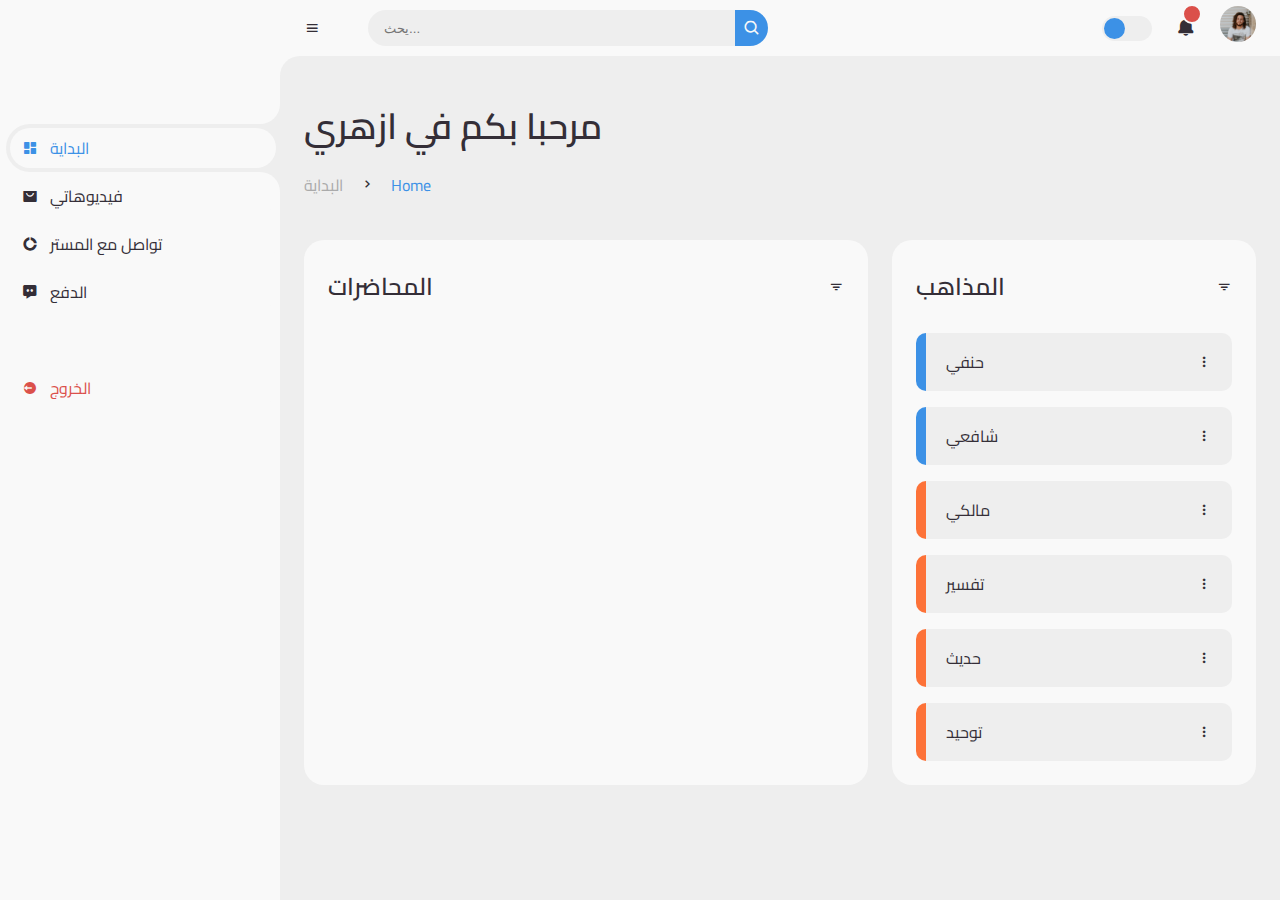
<file: adminhub-master/البدايه.html>
<!DOCTYPE html>
<html lang="en">
<head>
	<meta charset="UTF-8">
	<meta name="viewport" content="width=device-width, initial-scale=1.0">

	<!-- Boxicons -->
	<link href='https://unpkg.com/boxicons@2.0.9/css/boxicons.min.css' rel='stylesheet'>
	<!-- My CSS -->
	<link rel="stylesheet" href="style.css">
<link href="https://fonts.googleapis.com/css2?family=Cairo:wght@200;300;400;500;600;700;800;900;1000&family=Readex+Pro:wght@600;700&display=swap" rel="stylesheet">
	<title>ازهري-aizhari</title>
</head>
<body>


	<!-- SIDEBAR -->
	<section id="sidebar">
		<a href="#" class="brand">
			
			<span class="text"></span>
		</a>
		<ul class="side-menu top">
			<li class="active">
				<a href="#">
					<i class='bx bxs-dashboard' ></i>
					<span class="text">البداية</span>
				</a>
			</li>
			<li>
				<a href="#">
					<i class='bx bxs-shopping-bag-alt' ></i>
					<span class="text">فيديوهاتي</span>
				</a>
			</li>
			<li>
				<a href="https://t.me/mrMarwanmabdo">
					<i class='bx bxs-doughnut-chart' ></i>
					<span class="text">تواصل مع المستر</span>
				</a>
			</li>
			<li>
				<a href="#">
					<i class='bx bxs-message-dots' ></i>
					<span class="text">الدفع</span>
				</a>
			</li>
			
		<ul class="side-menu">
			
			<li>
				<a href="#" class="logout">
					<i class='bx bxs-log-out-circle' ></i>
					<span class="text">الخروج</span>
				</a>
			</li>
		</ul>
	</section>
	<!-- SIDEBAR -->



	<!-- CONTENT -->
	<section id="content">
		<!-- NAVBAR -->
		<nav>
			<i class='bx bx-menu' ></i>
			<a href="#" class="nav-link"></a>
			<form action="#">
				<div class="form-input">
					<input type="search" placeholder="يحث...">
					<button type="submit" class="search-btn"><i class='bx bx-search' ></i></button>
				</div>
			</form>
			<input type="checkbox" id="switch-mode" hidden>
			<label for="switch-mode" class="switch-mode"></label>
			<a href="#" class="notification">
				<i class='bx bxs-bell' ></i>
				<span class="num"></span>
			</a>
			<a href="#" class="profile">
				<img src="img/people.png">
			</a>
		</nav>
		<!-- NAVBAR -->

		<!-- MAIN -->
		<main>
			<div class="head-title">
				<div class="left">
					<h1>مرحبا بكم في ازهري</h1>
					<ul class="breadcrumb">
						<li>
							<a href="#">البداية</a>
						</li>
						<li><i class='bx bx-chevron-right' ></i></li>
						<li>
							<a class="active" href="#">Home</a>
						</li>
					</ul>
				</div>
				



			<div class="table-data">
				<div class="order">
					<div class="head">
						<h3>المحاضرات</h3>
						
						<i class='bx bx-filter' ></i>
					</div>
					
							
				</div>
				<div class="todo">
					<div class="head">
						<h3>المذاهب</h3>
					
						<i class='bx bx-filter' ></i>
					</div>
					<ul class="todo-list">
						<li class="completed">
							<p>حنفي</p>
							<i class='bx bx-dots-vertical-rounded' ></i>
						</li>
						<li class="completed">
							<p>شافعي</p>
							<i class='bx bx-dots-vertical-rounded' ></i>
						</li>
						<li class="not-completed">
							<p>مالكي</p>
							<i class='bx bx-dots-vertical-rounded' ></i>
						</li>


<li class="not-completed">
							<p>تفسير</p>
							<i class='bx bx-dots-vertical-rounded' ></i>
						</li>

<li class="not-completed">
							<p>حديث</p>
							<i class='bx bx-dots-vertical-rounded' ></i>
						</li>
<li class="not-completed">
							<p>توحيد</p>
							<i class='bx bx-dots-vertical-rounded' ></i>
						</li>
						
					</ul>
				</div>
			</div>
		</main>
		<!-- MAIN -->
	</section>
	<!-- CONTENT -->
	

	<script src="script.js"></script>
</body>
</html>
</file>
<file: adminhub-master/style.css>
@import url('https://fonts.googleapis.com/css2?family=Cairo:wght@200;300;400;500;600;700;800;900;1000&family=Readex+Pro:wght@600;700&display=swap');

* {
	margin: 0;
	padding: 0;
	box-sizing: border-box;
}

a {
	text-decoration: none;
}

li {
	list-style: none;
}

:root {
	--poppins:  cairo;
	--lato:  Cairo;

	--light: #F9F9F9;
	--blue: #3C91E6;
	--light-blue: #CFE8FF;
	--grey: #eee;
	--dark-grey: #AAAAAA;
	--dark: #342E37;
	--red: #DB504A;
	--yellow: #FFCE26;
	--light-yellow: #FFF2C6;
	--orange: #FD7238;
	--light-orange: #FFE0D3;
}

html {
	overflow-x: hidden;
}

body.dark {
	--light: #0C0C1E;
	--grey: #060714;
	--dark: #FBFBFB;
}

body {
	background: var(--grey);
	overflow-x: hidden;
}





/* SIDEBAR */
#sidebar {
	position: fixed;
	top: 0;
	left: 0;
	width: 280px;
	height: 100%;
	background: var(--light);
	z-index: 2000;
	font-family: var(--lato);
	transition: .3s ease;
	overflow-x: hidden;
	scrollbar-width: none;
}
#sidebar::--webkit-scrollbar {
	display: none;
}
#sidebar.hide {
	width: 60px;
}
#sidebar .brand {
	font-size: 24px;
	font-weight: 700;
	height: 56px;
	display: flex;
	align-items: center;
	color: var(--blue);
	position: sticky;
	top: 0;
	left: 0;
	background: var(--light);
	z-index: 500;
	padding-bottom: 20px;
	box-sizing: content-box;
}
#sidebar .brand .bx {
	min-width: 60px;
	display: flex;
	justify-content: center;
}
#sidebar .side-menu {
	width: 100%;
	margin-top: 48px;
}
#sidebar .side-menu li {
	height: 48px;
	background: transparent;
	margin-left: 6px;
	border-radius: 48px 0 0 48px;
	padding: 4px;
}
#sidebar .side-menu li.active {
	background: var(--grey);
	position: relative;
}
#sidebar .side-menu li.active::before {
	content: '';
	position: absolute;
	width: 40px;
	height: 40px;
	border-radius: 50%;
	top: -40px;
	right: 0;
	box-shadow: 20px 20px 0 var(--grey);
	z-index: -1;
}
#sidebar .side-menu li.active::after {
	content: '';
	position: absolute;
	width: 40px;
	height: 40px;
	border-radius: 50%;
	bottom: -40px;
	right: 0;
	box-shadow: 20px -20px 0 var(--grey);
	z-index: -1;
}
#sidebar .side-menu li a {
	width: 100%;
	height: 100%;
	background: var(--light);
	display: flex;
	align-items: center;
	border-radius: 48px;
	font-size: 16px;
	color: var(--dark);
	white-space: nowrap;
	overflow-x: hidden;
}
#sidebar .side-menu.top li.active a {
	color: var(--blue);
}
#sidebar.hide .side-menu li a {
	width: calc(48px - (4px * 2));
	transition: width .3s ease;
}
#sidebar .side-menu li a.logout {
	color: var(--red);
}
#sidebar .side-menu.top li a:hover {
	color: var(--blue);
}
#sidebar .side-menu li a .bx {
	min-width: calc(60px  - ((4px + 6px) * 2));
	display: flex;
	justify-content: center;
}
/* SIDEBAR */





/* CONTENT */
#content {
	position: relative;
	width: calc(100% - 280px);
	left: 280px;
	transition: .3s ease;
}
#sidebar.hide ~ #content {
	width: calc(100% - 60px);
	left: 60px;
}




/* NAVBAR */
#content nav {
	height: 56px;
	background: var(--light);
	padding: 0 24px;
	display: flex;
	align-items: center;
	grid-gap: 24px;
	font-family: var(--lato);
	position: sticky;
	top: 0;
	left: 0;
	z-index: 1000;
}
#content nav::before {
	content: '';
	position: absolute;
	width: 40px;
	height: 40px;
	bottom: -40px;
	left: 0;
	border-radius: 50%;
	box-shadow: -20px -20px 0 var(--light);
}
#content nav a {
	color: var(--dark);
}
#content nav .bx.bx-menu {
	cursor: pointer;
	color: var(--dark);
}
#content nav .nav-link {
	font-size: 16px;
	transition: .3s ease;
}
#content nav .nav-link:hover {
	color: var(--blue);
}
#content nav form {
	max-width: 400px;
	width: 100%;
	margin-right: auto;
}
#content nav form .form-input {
	display: flex;
	align-items: center;
	height: 36px;
}
#content nav form .form-input input {
	flex-grow: 1;
	padding: 0 16px;
	height: 100%;
	border: none;
	background: var(--grey);
	border-radius: 36px 0 0 36px;
	outline: none;
	width: 100%;
	color: var(--dark);
}
#content nav form .form-input button {
	width: 36px;
	height: 100%;
	display: flex;
	justify-content: center;
	align-items: center;
	background: var(--blue);
	color: var(--light);
	font-size: 18px;
	border: none;
	outline: none;
	border-radius: 0 36px 36px 0;
	cursor: pointer;
}
#content nav .notification {
	font-size: 20px;
	position: relative;
}
#content nav .notification .num {
	position: absolute;
	top: -6px;
	right: -6px;
	width: 20px;
	height: 20px;
	border-radius: 50%;
	border: 2px solid var(--light);
	background: var(--red);
	color: var(--light);
	font-weight: 700;
	font-size: 12px;
	display: flex;
	justify-content: center;
	align-items: center;
}
#content nav .profile img {
	width: 36px;
	height: 36px;
	object-fit: cover;
	border-radius: 50%;
}
#content nav .switch-mode {
	display: block;
	min-width: 50px;
	height: 25px;
	border-radius: 25px;
	background: var(--grey);
	cursor: pointer;
	position: relative;
}
#content nav .switch-mode::before {
	content: '';
	position: absolute;
	top: 2px;
	left: 2px;
	bottom: 2px;
	width: calc(25px - 4px);
	background: var(--blue);
	border-radius: 50%;
	transition: all .3s ease;
}
#content nav #switch-mode:checked + .switch-mode::before {
	left: calc(100% - (25px - 4px) - 2px);
}
/* NAVBAR */





/* MAIN */
#content main {
	width: 100%;
	padding: 36px 24px;
	font-family: var(--poppins);
	max-height: calc(100vh - 56px);
	overflow-y: auto;
}
#content main .head-title {
	display: flex;
	align-items: center;
	justify-content: space-between;
	grid-gap: 16px;
	flex-wrap: wrap;
}
#content main .head-title .left h1 {
	font-size: 36px;
	font-weight: 600;
	margin-bottom: 10px;
	color: var(--dark);
}
#content main .head-title .left .breadcrumb {
	display: flex;
	align-items: center;
	grid-gap: 16px;
}
#content main .head-title .left .breadcrumb li {
	color: var(--dark);
}
#content main .head-title .left .breadcrumb li a {
	color: var(--dark-grey);
	pointer-events: none;
}
#content main .head-title .left .breadcrumb li a.active {
	color: var(--blue);
	pointer-events: unset;
}
#content main .head-title .btn-download {
	height: 36px;
	padding: 0 16px;
	border-radius: 36px;
	background: var(--blue);
	color: var(--light);
	display: flex;
	justify-content: center;
	align-items: center;
	grid-gap: 10px;
	font-weight: 500;
}




#content main .box-info {
	display: grid;
	grid-template-columns: repeat(auto-fit, minmax(240px, 1fr));
	grid-gap: 24px;
	margin-top: 36px;
}
#content main .box-info li {
	padding: 24px;
	background: var(--light);
	border-radius: 20px;
	display: flex;
	align-items: center;
	grid-gap: 24px;
}
#content main .box-info li .bx {
	width: 80px;
	height: 80px;
	border-radius: 10px;
	font-size: 36px;
	display: flex;
	justify-content: center;
	align-items: center;
}
#content main .box-info li:nth-child(1) .bx {
	background: var(--light-blue);
	color: var(--blue);
}
#content main .box-info li:nth-child(2) .bx {
	background: var(--light-yellow);
	color: var(--yellow);
}
#content main .box-info li:nth-child(3) .bx {
	background: var(--light-orange);
	color: var(--orange);
}
#content main .box-info li .text h3 {
	font-size: 24px;
	font-weight: 600;
	color: var(--dark);
}
#content main .box-info li .text p {
	color: var(--dark);	
}





#content main .table-data {
	display: flex;
	flex-wrap: wrap;
	grid-gap: 24px;
	margin-top: 24px;
	width: 100%;
	color: var(--dark);
}
#content main .table-data > div {
	border-radius: 20px;
	background: var(--light);
	padding: 24px;
	overflow-x: auto;
}
#content main .table-data .head {
	display: flex;
	align-items: center;
	grid-gap: 16px;
	margin-bottom: 24px;
}
#content main .table-data .head h3 {
	margin-right: auto;
	font-size: 24px;
	font-weight: 600;
}
#content main .table-data .head .bx {
	cursor: pointer;
}

#content main .table-data .order {
	flex-grow: 1;
	flex-basis: 500px;
}
#content main .table-data .order table {
	width: 100%;
	border-collapse: collapse;
}
#content main .table-data .order table th {
	padding-bottom: 12px;
	font-size: 13px;
	text-align: left;
	border-bottom: 1px solid var(--grey);
}
#content main .table-data .order table td {
	padding: 16px 0;
}
#content main .table-data .order table tr td:first-child {
	display: flex;
	align-items: center;
	grid-gap: 12px;
	padding-left: 6px;
}
#content main .table-data .order table td img {
	width: 36px;
	height: 36px;
	border-radius: 50%;
	object-fit: cover;
}
#content main .table-data .order table tbody tr:hover {
	background: var(--grey);
}
#content main .table-data .order table tr td .status {
	font-size: 10px;
	padding: 6px 16px;
	color: var(--light);
	border-radius: 20px;
	font-weight: 700;
}
#content main .table-data .order table tr td .status.completed {
	background: var(--blue);
}
#content main .table-data .order table tr td .status.process {
	background: var(--yellow);
}
#content main .table-data .order table tr td .status.pending {
	background: var(--orange);
}


#content main .table-data .todo {
	flex-grow: 1;
	flex-basis: 300px;
}
#content main .table-data .todo .todo-list {
	width: 100%;
}
#content main .table-data .todo .todo-list li {
	width: 100%;
	margin-bottom: 16px;
	background: var(--grey);
	border-radius: 10px;
	padding: 14px 20px;
	display: flex;
	justify-content: space-between;
	align-items: center;
}
#content main .table-data .todo .todo-list li .bx {
	cursor: pointer;
}
#content main .table-data .todo .todo-list li.completed {
	border-left: 10px solid var(--blue);
}
#content main .table-data .todo .todo-list li.not-completed {
	border-left: 10px solid var(--orange);
}
#content main .table-data .todo .todo-list li:last-child {
	margin-bottom: 0;
}
/* MAIN */
/* CONTENT */









@media screen and (max-width: 768px) {
	#sidebar {
		width: 200px;
	}

	#content {
		width: calc(100% - 60px);
		left: 200px;
	}

	#content nav .nav-link {
		display: none;
	}
}






@media screen and (max-width: 576px) {
	#content nav form .form-input input {
		display: none;
	}

	#content nav form .form-input button {
		width: auto;
		height: auto;
		background: transparent;
		border-radius: none;
		color: var(--dark);
	}

	#content nav form.show .form-input input {
		display: block;
		width: 100%;
	}
	#content nav form.show .form-input button {
		width: 36px;
		height: 100%;
		border-radius: 0 36px 36px 0;
		color: var(--light);
		background: var(--red);
	}

	#content nav form.show ~ .notification,
	#content nav form.show ~ .profile {
		display: none;
	}

	#content main .box-info {
		grid-template-columns: 1fr;
	}

	#content main .table-data .head {
		min-width: 420px;
	}
	#content main .table-data .order table {
		min-width: 420px;
	}
	#content main .table-data .todo .todo-list {
		min-width: 420px;
	}
}
</file>
